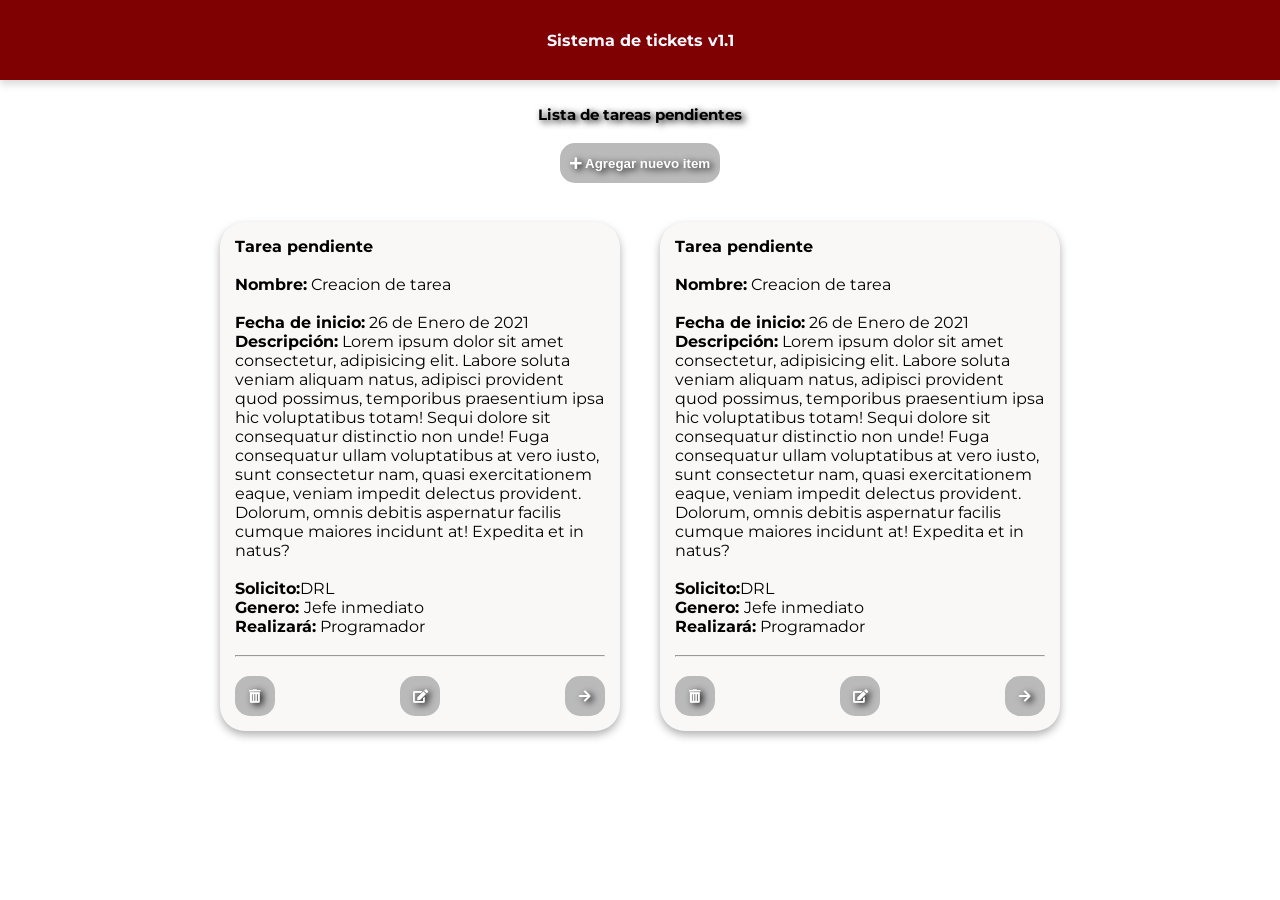
<file: index.html>
<!DOCTYPE html>
<html lang="en">
<head>
    <meta charset="UTF-8">
    <meta http-equiv="X-UA-Compatible" content="IE=edge">
    <meta name="viewport" content="width=device-width, initial-scale=1.0">
    <title>Lista de tareas</title>
    
    <link rel="stylesheet" href="style.css">
    <link rel="stylesheet" href="https://pro.fontawesome.com/releases/v5.10.0/css/all.css" integrity="sha384-AYmEC3Yw5cVb3ZcuHtOA93w35dYTsvhLPVnYs9eStHfGJvOvKxVfELGroGkvsg+p" crossorigin="anonymous"/>
</head>
<body>

    <header>

        <div class="title">
            <p>Sistema de tickets v1.1</p>
        </div>
    </header>

    <main>
        <br>
        <br>
        <div class="container-main-lista">
            <div class="title-section">
                <h5>Lista de tareas pendientes</h5>
            </div>
            <br>

            <div class="container-main-options">
                <button><i class="fas fa-plus"></i> Agregar nuevo item</button>
            </div>
            <br>

            <div class="container-items">
                <!--Lista de items--->
                <div class="main-lista-item">
                    <div class="item-header">
                        <h4>Tarea pendiente</h4>
                        <br>
                        <p><b>Nombre:</b> Creacion de tarea</p>
                        
                    </div>
                    <div class="item-body">
                        <br>
                        <p><b>Fecha de inicio:</b> 26 de Enero de 2021</p>
                        <p><b>Descripción:</b> Lorem ipsum dolor sit amet consectetur, adipisicing elit. Labore soluta veniam aliquam natus, adipisci provident quod possimus, temporibus praesentium ipsa hic voluptatibus totam! Sequi dolore sit consequatur distinctio non unde!
                        
                        Fuga consequatur ullam voluptatibus at vero iusto, sunt consectetur nam, quasi exercitationem eaque, veniam impedit delectus provident. Dolorum, omnis debitis aspernatur facilis cumque maiores incidunt at! Expedita et in natus?</p>
                        <br>
                        <p><b>Solicito:</b>DRL</p>
                        <p><b>Genero: </b> Jefe inmediato</p>
                        <p><b>Realizará:</b> Programador</p>
                        
                    </div>
                    <br>
                    <hr>
                    <br>
                    <div class="items-actions-container">
                        <div class="item-actions">
                            <div class="item-borrar">
    
                                <button class="item-btn-eliminar"><i class="fas fa-trash-alt"></i></button>
                            </div>
    
                            <div class="item-editar">
                                <button class="item-btn-editar"><i class="fas fa-edit"></i></button>
                            </div>
    
                            <div class="item-check">
                                <button class="item-btn-check"><i class="fas fa-arrow-right"></i></button>
                            </div>
                        </div>
                    </div>
                </div>

                <div class="main-lista-item">
                    <div class="item-header">
                        <h4>Tarea pendiente</h4>
                        <br>
                        <p><b>Nombre:</b> Creacion de tarea</p>
                        
                    </div>
                    <div class="item-body">
                        <br>
                        <p><b>Fecha de inicio:</b> 26 de Enero de 2021</p>
                        <p><b>Descripción:</b> Lorem ipsum dolor sit amet consectetur, adipisicing elit. Labore soluta veniam aliquam natus, adipisci provident quod possimus, temporibus praesentium ipsa hic voluptatibus totam! Sequi dolore sit consequatur distinctio non unde!
                        
                        Fuga consequatur ullam voluptatibus at vero iusto, sunt consectetur nam, quasi exercitationem eaque, veniam impedit delectus provident. Dolorum, omnis debitis aspernatur facilis cumque maiores incidunt at! Expedita et in natus?</p>
                        <br>
                        <p><b>Solicito:</b>DRL</p>
                        <p><b>Genero: </b> Jefe inmediato</p>
                        <p><b>Realizará:</b> Programador</p>
                        
                    </div>
                    <br>
                    <hr>
                    <br>
                    <div class="items-actions-container">
                        <div class="item-actions">
                            <div class="item-borrar">
    
                                <button class="item-btn-eliminar"><i class="fas fa-trash-alt"></i></button>
                            </div>
    
                            <div class="item-editar">
                                <button class="item-btn-editar"><i class="fas fa-edit"></i></button>
                            </div>
    
                            <div class="item-check">
                                <button class="item-btn-check"><i class="fas fa-arrow-right"></i></button>
                            </div>
                        </div>
                    </div>
                </div>

            </div>
            
        </div>
        
        
    </main>

   
    

</body>
</html>
</file>
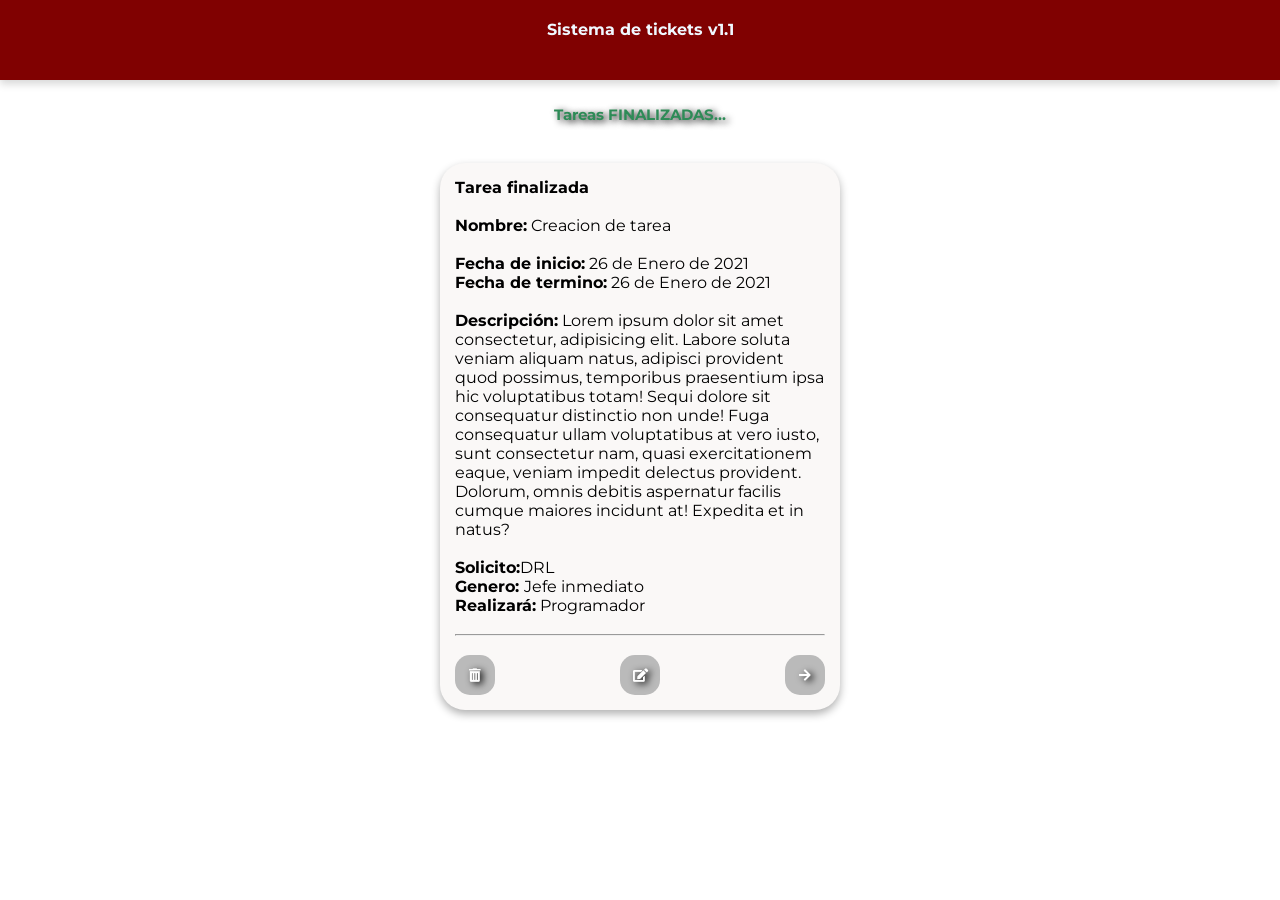
<file: finished.html>
<!DOCTYPE html>
<html lang="en">
<head>
    <meta charset="UTF-8">
    <meta http-equiv="X-UA-Compatible" content="IE=edge">
    <meta name="viewport" content="width=device-width, initial-scale=1.0">
    <title>Lista de tareas</title>
    
    <link rel="stylesheet" href="style4.css">
    <link rel="stylesheet" href="https://pro.fontawesome.com/releases/v5.10.0/css/all.css" integrity="sha384-AYmEC3Yw5cVb3ZcuHtOA93w35dYTsvhLPVnYs9eStHfGJvOvKxVfELGroGkvsg+p" crossorigin="anonymous"/>
</head>
<body>

    <header>

        <div class="title">

            <p>Sistema de tickets v1.1</p>
        </div>
    </header>

    <main>
        <br>
        <br>
        <div class="container-main-lista">
            <div class="title-section">
                <h5 class="title-section-finished">Tareas FINALIZADAS...</h5>
            </div>
            <br>
            <div class="container-items">
                <!--Lista de items--->
                

                <div class="main-lista-item">
                    <div class="item-header">
                        <h4>Tarea finalizada</h4>
                        <br>
                        <p><b>Nombre:</b> Creacion de tarea</p>
                        
                    </div>
                    <div class="item-body">
                        <br>
                        <p><b>Fecha de inicio:</b> 26 de Enero de 2021</p>
                        <p><b>Fecha de termino:</b> 26 de Enero de 2021</p>
                        <br>
                        <p><b>Descripción:</b> Lorem ipsum dolor sit amet consectetur, adipisicing elit. Labore soluta veniam aliquam natus, adipisci provident quod possimus, temporibus praesentium ipsa hic voluptatibus totam! Sequi dolore sit consequatur distinctio non unde!
                        
                        Fuga consequatur ullam voluptatibus at vero iusto, sunt consectetur nam, quasi exercitationem eaque, veniam impedit delectus provident. Dolorum, omnis debitis aspernatur facilis cumque maiores incidunt at! Expedita et in natus?</p>
                        <br>
                        <p><b>Solicito:</b>DRL</p>
                        <p><b>Genero: </b> Jefe inmediato</p>
                        <p><b>Realizará:</b> Programador</p>
                        
                    </div>
                    <br>
                    <hr>
                    <br>
                    <div class="items-actions-container">
                        <div class="item-actions">
                            <div class="item-borrar">
    
                                <button class="item-btn-eliminar"><i class="fas fa-trash-alt"></i></button>
                            </div>
    
                            <div class="item-editar">
                                <button class="item-btn-editar"><i class="fas fa-edit"></i></button>
                            </div>
    
                            <div class="item-check">
                                <button class="item-btn-check"><i class="fas fa-arrow-right"></i></button>
                            </div>
                        </div>
                    </div>
                </div>

            </div>
            
        </div>
        
    </main>

   
    

</body>
</html>
</file>
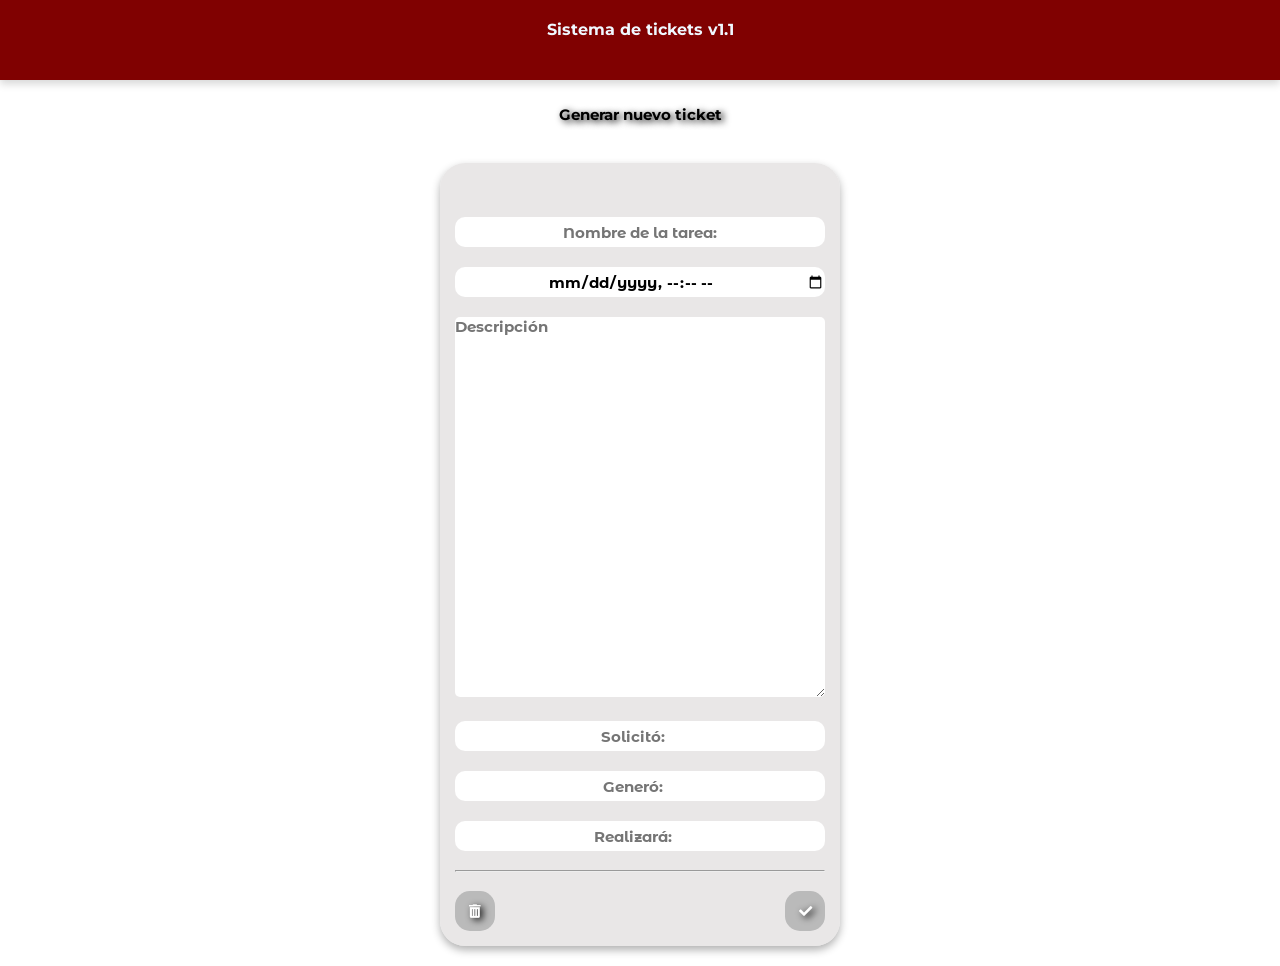
<file: form.html>
<!DOCTYPE html>
<html lang="en">
<head>
    <meta charset="UTF-8">
    <meta http-equiv="X-UA-Compatible" content="IE=edge">
    <meta name="viewport" content="width=device-width, initial-scale=1.0">
    <title>Lista de tareas</title>
    
    <link rel="stylesheet" href="style2.css">
    <link rel="stylesheet" href="https://pro.fontawesome.com/releases/v5.10.0/css/all.css" integrity="sha384-AYmEC3Yw5cVb3ZcuHtOA93w35dYTsvhLPVnYs9eStHfGJvOvKxVfELGroGkvsg+p" crossorigin="anonymous"/>
</head>
<body>

    <header>

        <div class="title">

            <p>Sistema de tickets v1.1</p>
        </div>
    </header>

    <main>
        <br>
        <br>
        <div class="container-main-lista">
            <div class="title-section">
                <h5>Generar nuevo ticket</h5>
            </div>
            <br>

            

            <div class="container-items">
                <!--Lista de items--->
                <div class="main-lista-item">
                    <div class="item-header">
                        <h4></h4>
                        <br>
                        <input type="text" placeholder="Nombre de la tarea:" class="item-header-nombre">
                        
                    </div>
                    <div class="item-body">
                        
                        <div>
                            <input type="datetime-local" placeholder="Fecha de inicio" class="item-body-fechaInicio">
                            
                            <div>
                                <textarea name="" id="" cols="30" rows="20" placeholder="Descripción" class="item-body-descripcion"></textarea>
                            </div>
                            <input type="search" placeholder="Solicitó:" class="item-body-solicito">
                            <input type="search" placeholder="Generó:" class="item-body-solicito">
                            <input type="search" placeholder="Realizará:" class="item-body-solicito">
                        </div>
                    </div>
                    <br>
                    <hr>
                    <br>
                    <div class="items-actions-container">
                        <div class="item-actions">
                            <div class="item-borrar">
    
                                <button class="item-btn-eliminar"><i class="fas fa-trash-alt"></i></button>
                            </div>
    
                            <div class="item-editar">
                                <button class="item-btn-editar"><i class="fas fa-check"></i></button>
                            </div>
    
                            
                        </div>
                    </div>
                </div>

            </div>
            
        </div>
        
        
    </main>

   
    

</body>
</html>
</file>
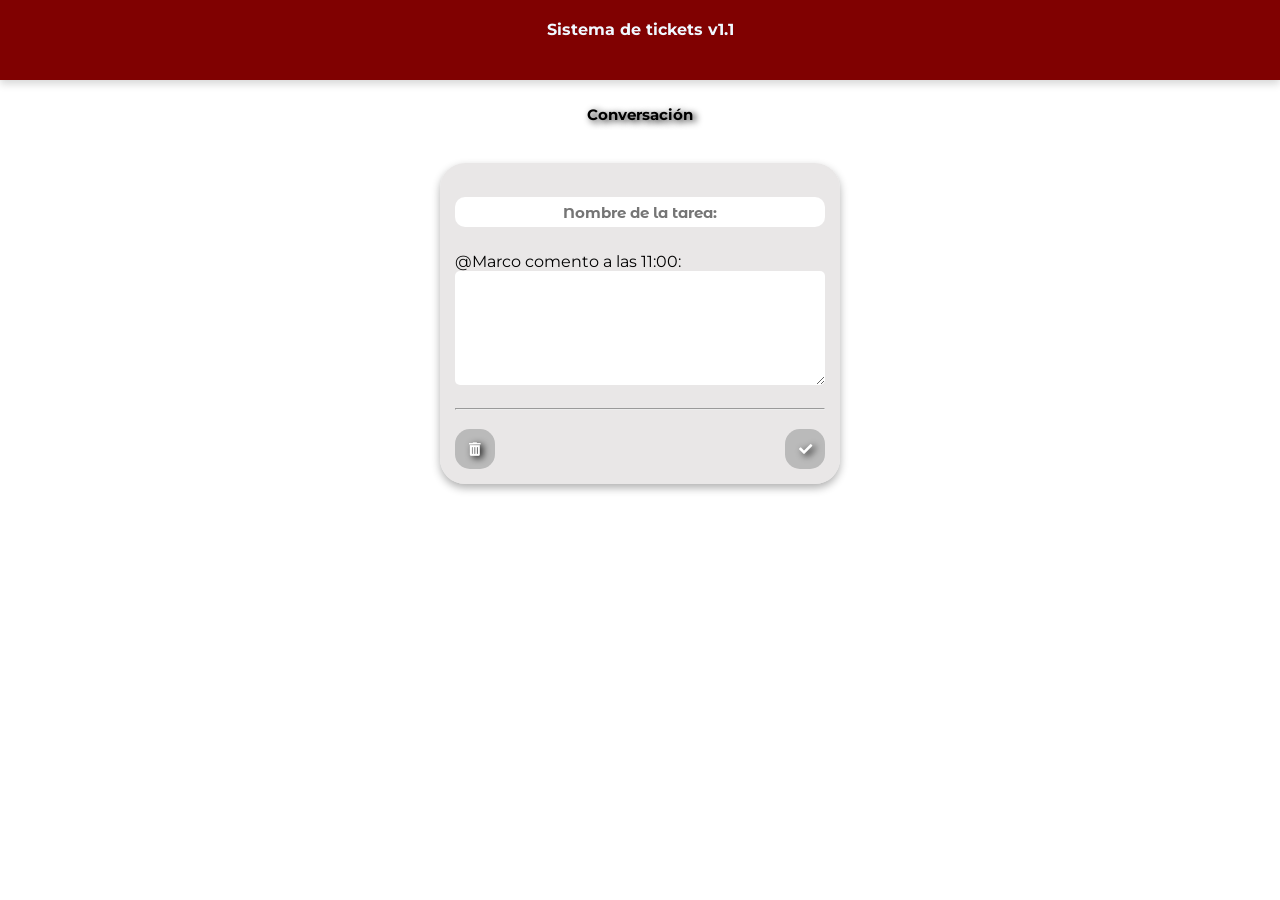
<file: formComent.html>
<!DOCTYPE html>
<html lang="en">
<head>
    <meta charset="UTF-8">
    <meta http-equiv="X-UA-Compatible" content="IE=edge">
    <meta name="viewport" content="width=device-width, initial-scale=1.0">
    <title>Lista de tareas</title>
    
    <link rel="stylesheet" href="style7.css">
    <link rel="stylesheet" href="https://pro.fontawesome.com/releases/v5.10.0/css/all.css" integrity="sha384-AYmEC3Yw5cVb3ZcuHtOA93w35dYTsvhLPVnYs9eStHfGJvOvKxVfELGroGkvsg+p" crossorigin="anonymous"/>
</head>
<body>

    <header>

        <div class="title">

            <p>Sistema de tickets v1.1</p>
        </div>
    </header>

    <main>
        <br>
        <br>
        <div class="container-main-lista">
            <div class="title-section">
                <h5>Conversación</h5>
            </div>
            <br>

            

            <div class="container-items">
                <!--Lista de items--->
                <div class="main-lista-item">
                    <div class="item-header">
                        <h4></h4>
                        <br>
                        <input type="text" placeholder="Nombre de la tarea:" class="item-header-nombre">
                        
                    </div>
                    <div class="item-body">
                        
                        <div>

                            <div>
                                <label for="Comentario">@Marco comento a las 11:00:</label>
                                <textarea name="" id="" cols="30" rows="6" placeholder="" class="item-body-descripcion"></textarea>
                            </div>
                            
                            
                        </div>

                        
                    </div>
                    <br>
                    <hr>
                    <br>
                    <div class="items-actions-container">
                        <div class="item-actions">
                            <div class="item-borrar">
    
                                <button class="item-btn-eliminar"><i class="fas fa-trash-alt"></i></button>
                            </div>
    
                            <div class="item-editar">
                                <button class="item-btn-editar"><i class="fas fa-check"></i></button>
                            </div>
    
                            
                        </div>
                    </div>
                </div>

            </div>
            
        </div>
        
        
    </main>

   
    

</body>
</html>
</file>
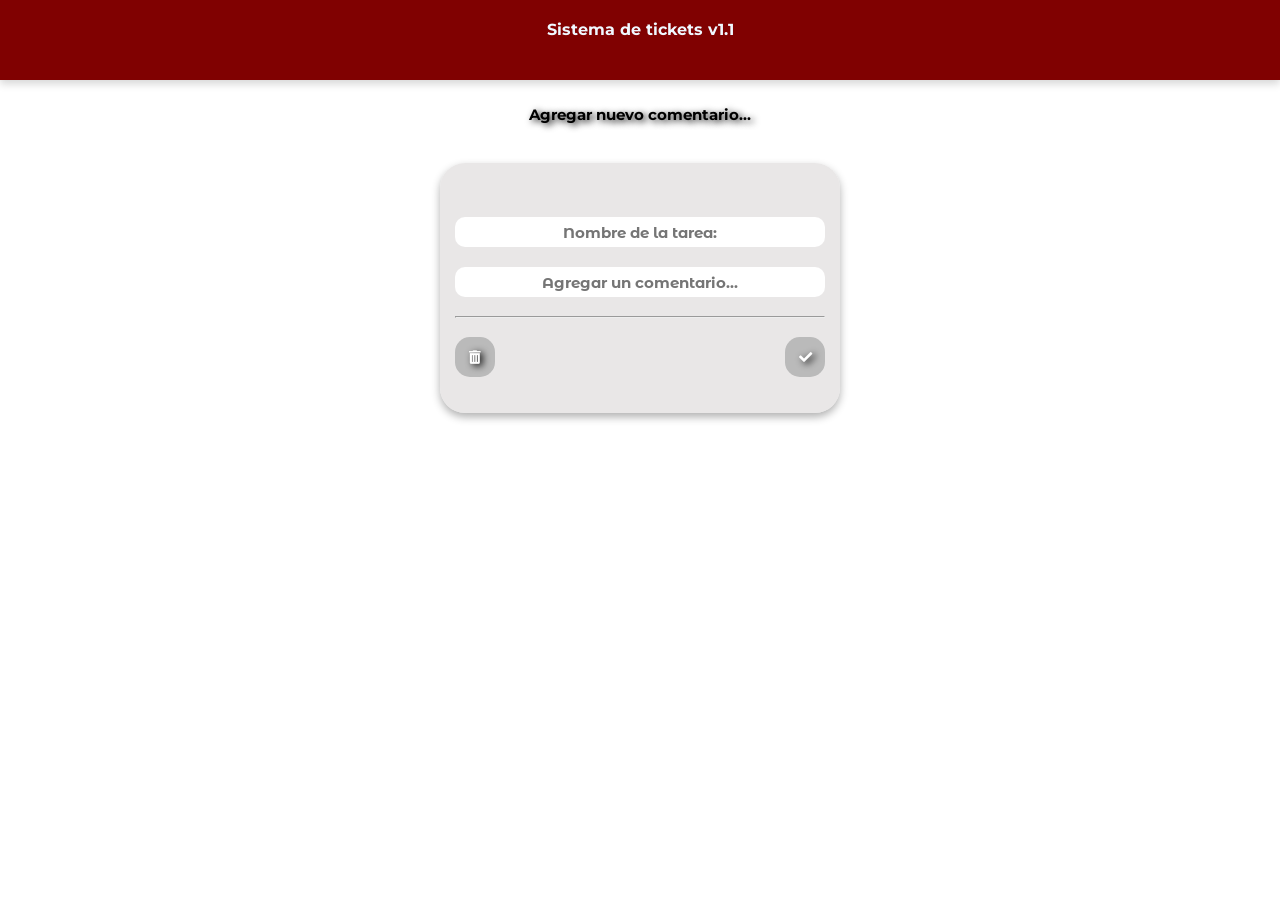
<file: formEdit.html>
<!DOCTYPE html>
<html lang="en">
<head>
    <meta charset="UTF-8">
    <meta http-equiv="X-UA-Compatible" content="IE=edge">
    <meta name="viewport" content="width=device-width, initial-scale=1.0">
    <title>Lista de tareas</title>
    
    <link rel="stylesheet" href="style6.css">
    <link rel="stylesheet" href="https://pro.fontawesome.com/releases/v5.10.0/css/all.css" integrity="sha384-AYmEC3Yw5cVb3ZcuHtOA93w35dYTsvhLPVnYs9eStHfGJvOvKxVfELGroGkvsg+p" crossorigin="anonymous"/>
</head>
<body>

    <header>

        <div class="title">

            <p>Sistema de tickets v1.1</p>
        </div>
    </header>

    <main>
        <br>
        <br>
        <div class="container-main-lista">
            <div class="title-section">
                <h5>Agregar nuevo comentario...</h5>
            </div>
            <br>

            

            <div class="container-items">
                <!--Lista de items--->
                <div class="main-lista-item">
                    <div class="item-header">
                        <h4></h4>
                        <br>
                        <input type="text" placeholder="Nombre de la tarea:" class="item-header-nombre">
                        
                    </div>
                    <div class="item-body">
                        
                        <div>
                            <input type="text" name="Comentario" id="" placeholder="Agregar un comentario...">
                        </div>
                    </div>
                    <br>
                    <hr>
                    <br>
                    <div class="items-actions-container">
                        <div class="item-actions">
                            <div class="item-borrar">
    
                                <button class="item-btn-eliminar"><i class="fas fa-trash-alt"></i></button>
                            </div>
    
                            <div class="item-editar">
                                <button class="item-btn-editar"><i class="fas fa-check"></i></button>
                            </div>
    
                            
                        </div>
                    </div>
                </div>

            </div>
            
        </div>
        
        
    </main>

   
    

</body>
</html>
</file>
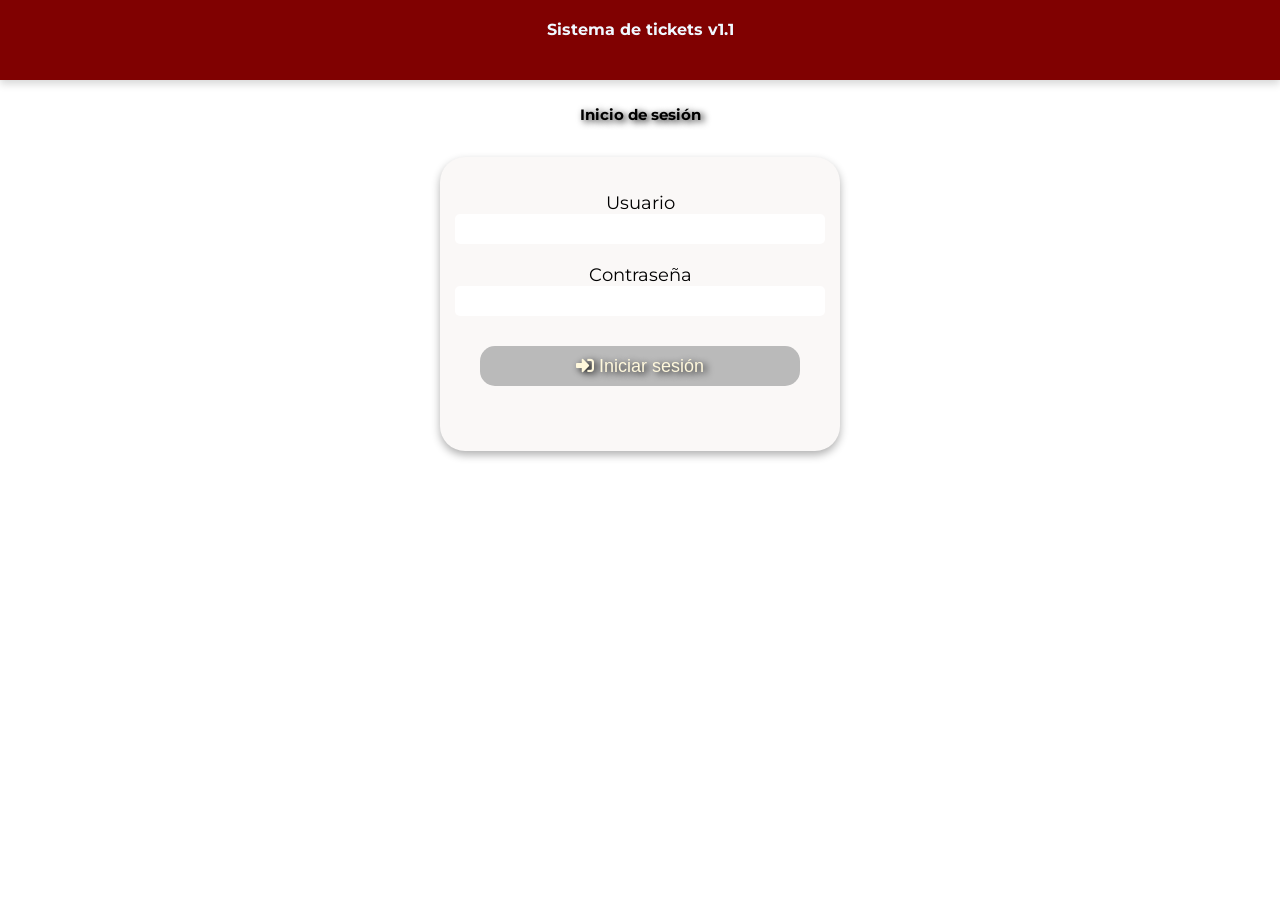
<file: login.html>
<!DOCTYPE html>
<html lang="en">
<head>
    <meta charset="UTF-8">
    <meta http-equiv="X-UA-Compatible" content="IE=edge">
    <meta name="viewport" content="width=device-width, initial-scale=1.0">
    <title>Lista de tareas</title>
    
    <link rel="stylesheet" href="style5.css">
    <link rel="stylesheet" href="https://pro.fontawesome.com/releases/v5.10.0/css/all.css" integrity="sha384-AYmEC3Yw5cVb3ZcuHtOA93w35dYTsvhLPVnYs9eStHfGJvOvKxVfELGroGkvsg+p" crossorigin="anonymous"/>
</head>
<body>

    <header>

        <div class="title">
            <p>Sistema de tickets v1.1</p>
        </div>
    </header>

    <main>
        <br>
        <br>
        <div class="container-main-form">
            <div class="title-section">
                <h5>Inicio de sesión</h5>
            </div>
            <br>


            <div class="container-form-login-mainly">
                <div class="container-form-login">
                    <form action="" method="post">
                        <div class="container-form-user">
                            <label for="name">Usuario</label><br>
                            <input type="text" name="user">
                        </div>
    
                        <div class="container-form-pass">
                            <label for="password">Contraseña</label><br>
                            <input type="password" name="password">
                        </div>
    
                        <div class="container-form-submit">

                            <button class="container-submit-button"><i class="fas fa-sign-in-alt"></i> Iniciar sesión</button>
                        </div>
                        
                    </form>
                </div>
            </div>            
        </div>
        
        
    </main>

   
    

</body>
</html>
</file>
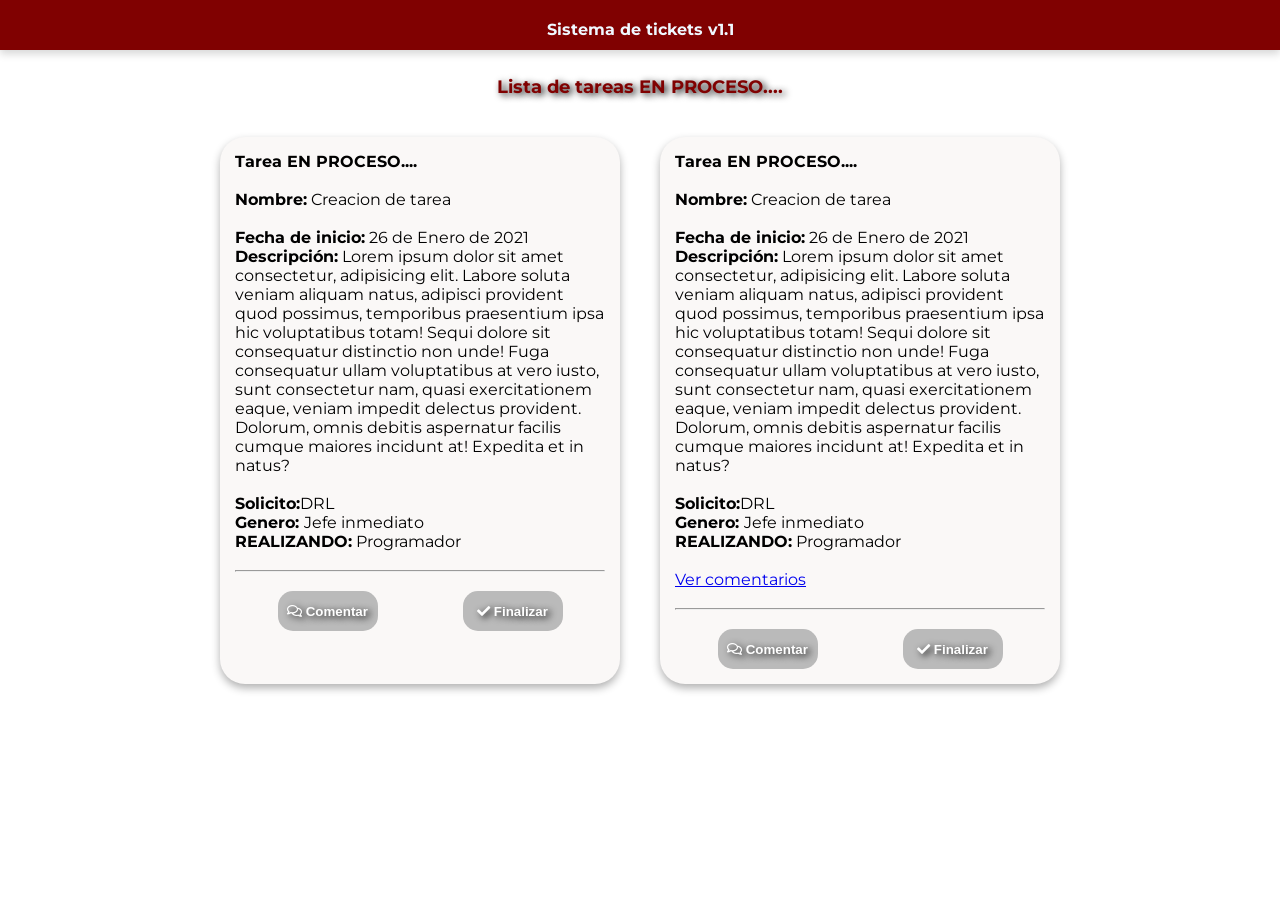
<file: process.html>
<!DOCTYPE html>
<html lang="en">
<head>
    <meta charset="UTF-8">
    <meta http-equiv="X-UA-Compatible" content="IE=edge">
    <meta name="viewport" content="width=device-width, initial-scale=1.0">
    <title>Lista de tareas</title>
    
    <link rel="stylesheet" href="style3.css">
    <link rel="stylesheet" href="https://pro.fontawesome.com/releases/v5.10.0/css/all.css" integrity="sha384-AYmEC3Yw5cVb3ZcuHtOA93w35dYTsvhLPVnYs9eStHfGJvOvKxVfELGroGkvsg+p" crossorigin="anonymous"/>
</head>
<body>

    <header>

        <div class="title">

            <p>Sistema de tickets v1.1</p>
        </div>
    </header>

    <main>
        <br>
        <br>
        <div class="container-main-lista">
            <div class="title-section">
                <h5 class="title-section-process">Lista de tareas EN PROCESO....</h5>
            </div>
            <br>

            

            <div class="container-items">
                <!--Lista de items--->
                <div class="main-lista-item">
                    <div class="item-header">
                        <h4>Tarea EN PROCESO.... </h4>
                        <br>
                        <p><b>Nombre:</b> Creacion de tarea</p>
                        
                    </div>
                    <div class="item-body">
                        <br>
                        <p><b>Fecha de inicio:</b> 26 de Enero de 2021</p>
                        <p><b>Descripción:</b> Lorem ipsum dolor sit amet consectetur, adipisicing elit. Labore soluta veniam aliquam natus, adipisci provident quod possimus, temporibus praesentium ipsa hic voluptatibus totam! Sequi dolore sit consequatur distinctio non unde!
                        
                        Fuga consequatur ullam voluptatibus at vero iusto, sunt consectetur nam, quasi exercitationem eaque, veniam impedit delectus provident. Dolorum, omnis debitis aspernatur facilis cumque maiores incidunt at! Expedita et in natus?</p>
                        <br>
                        <p><b>Solicito:</b>DRL</p>
                        <p><b>Genero: </b> Jefe inmediato</p>
                        <p><b>REALIZANDO:</b> Programador</p>
                        
                    </div>
                    <br>
                    <hr>
                    <br>
                    <div class="items-actions-container">
                        <div class="item-actions">
                            
    
                            <div class="item-comment">
                                <button class="item-btn-comment"><i class="far fa-comments"></i> Comentar</button>
                            </div>

                            <div class="item-finished">
                                <button class="item-btn-finished"><i class="fas fa-check"></i> Finalizar</button>
                            </div>
    
                        </div>
                    </div>
                </div>


                <div class="main-lista-item">
                    <div class="item-header">
                        <h4>Tarea EN PROCESO.... </h4>
                        <br>
                        <p><b>Nombre:</b> Creacion de tarea</p>
                        
                    </div>
                    <div class="item-body">
                        <br>
                        <p><b>Fecha de inicio:</b> 26 de Enero de 2021</p>
                        <p><b>Descripción:</b> Lorem ipsum dolor sit amet consectetur, adipisicing elit. Labore soluta veniam aliquam natus, adipisci provident quod possimus, temporibus praesentium ipsa hic voluptatibus totam! Sequi dolore sit consequatur distinctio non unde!
                        
                        Fuga consequatur ullam voluptatibus at vero iusto, sunt consectetur nam, quasi exercitationem eaque, veniam impedit delectus provident. Dolorum, omnis debitis aspernatur facilis cumque maiores incidunt at! Expedita et in natus?</p>
                        <br>
                        <p><b>Solicito:</b>DRL</p>
                        <p><b>Genero: </b> Jefe inmediato</p>
                        <p><b>REALIZANDO:</b> Programador</p>
                        <br>
                        <a href="/form.html">Ver comentarios</a>
                        
                    </div>
                    <br>
                    <hr>
                    <br>
                    <div class="items-actions-container">
                        <div class="item-actions">
                            
    
                            <div class="item-comment">
                                <button class="item-btn-comment"><i class="far fa-comments"></i> Comentar</button>
                            </div>

                            <div class="item-finished">
                                <button class="item-btn-finished"><i class="fas fa-check"></i> Finalizar</button>
                            </div>
    
                        </div>
                    </div>
                </div>

                

            </div>
            
        </div>
        
        
    </main>

   
    

</body>
</html>
</file>
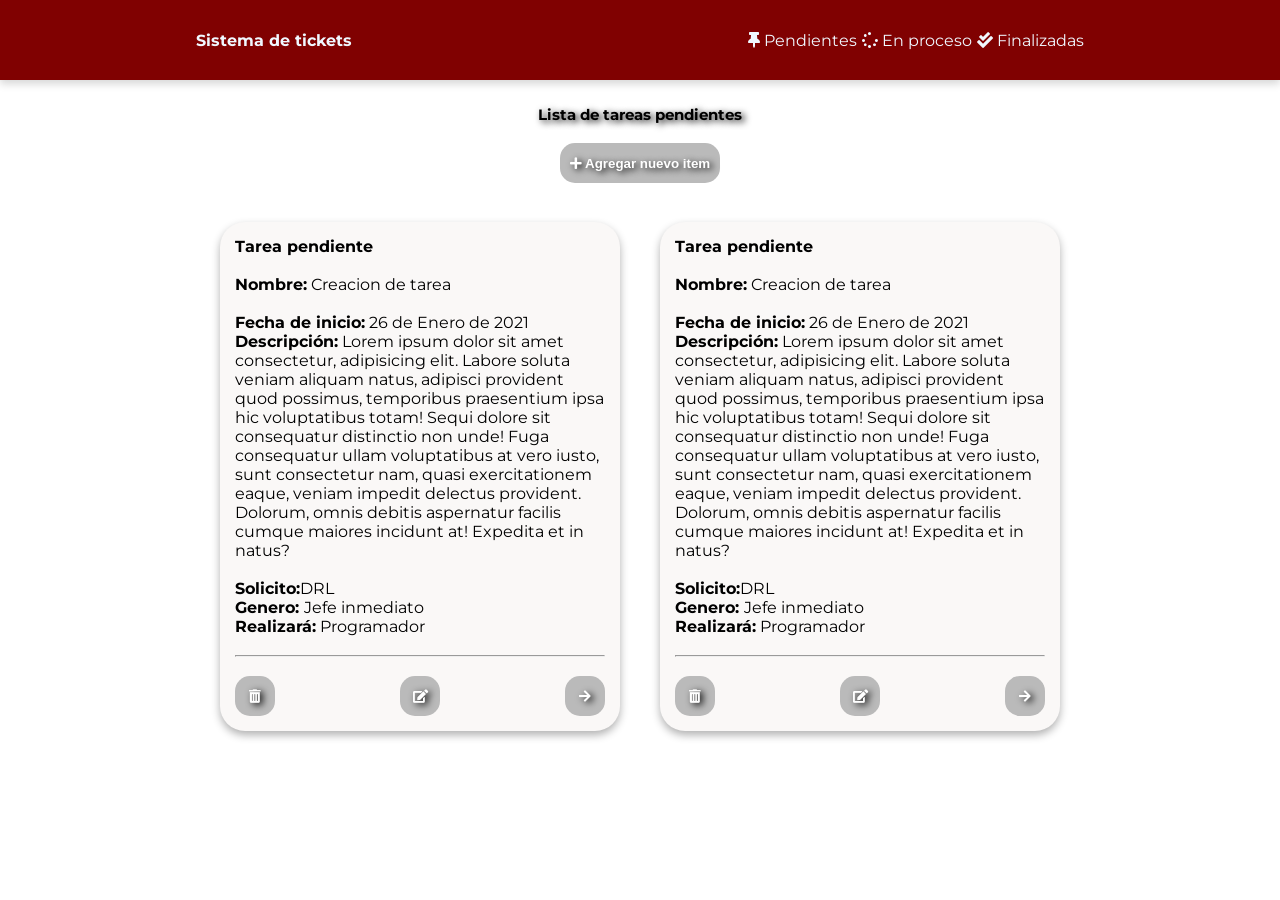
<file: standby.html>
<!DOCTYPE html>
<html lang="en">
<head>
    <meta charset="UTF-8">
    <meta http-equiv="X-UA-Compatible" content="IE=edge">
    <meta name="viewport" content="width=device-width, initial-scale=1.0">
    <title>Lista de tareas</title>
    
    <link rel="stylesheet" href="style.css">
    <link rel="stylesheet" href="https://pro.fontawesome.com/releases/v5.10.0/css/all.css" integrity="sha384-AYmEC3Yw5cVb3ZcuHtOA93w35dYTsvhLPVnYs9eStHfGJvOvKxVfELGroGkvsg+p" crossorigin="anonymous"/>
</head>
<body>

    <header>
        <div class="title">
            <p>Sistema de tickets</p>
        </div>
        <div class="sections-options">   
            <ul class="container-list-items">
                <li class="list-item"><i class="fas fa-thumbtack"></i> Pendientes</li>
                <li class="list-item"><i class="fas fa-spinner"></i> En proceso</li>
                <li class="list-item"><i class="fas fa-check-double"></i> Finalizadas</li>
            </ul>
        </div>
    </header>

    <main>
        <br>
        <br>
        <div class="container-main-lista">
            <div class="title-section">
                <h5>Lista de tareas pendientes</h5>
            </div>
            <br>

            <div class="container-main-options">
                <button><i class="fas fa-plus"></i> Agregar nuevo item</button>
            </div>
            <br>

            <div class="container-items">
                <!--Lista de items--->
                <div class="main-lista-item">
                    <div class="item-header">
                        <h4>Tarea pendiente</h4>
                        <br>
                        <p><b>Nombre:</b> Creacion de tarea</p>
                        
                    </div>
                    <div class="item-body">
                        <br>
                        <p><b>Fecha de inicio:</b> 26 de Enero de 2021</p>
                        <p><b>Descripción:</b> Lorem ipsum dolor sit amet consectetur, adipisicing elit. Labore soluta veniam aliquam natus, adipisci provident quod possimus, temporibus praesentium ipsa hic voluptatibus totam! Sequi dolore sit consequatur distinctio non unde!
                        
                        Fuga consequatur ullam voluptatibus at vero iusto, sunt consectetur nam, quasi exercitationem eaque, veniam impedit delectus provident. Dolorum, omnis debitis aspernatur facilis cumque maiores incidunt at! Expedita et in natus?</p>
                        <br>
                        <p><b>Solicito:</b>DRL</p>
                        <p><b>Genero: </b> Jefe inmediato</p>
                        <p><b>Realizará:</b> Programador</p>
                        
                    </div>
                    <br>
                    <hr>
                    <br>
                    <div class="items-actions-container">
                        <div class="item-actions">
                            <div class="item-borrar">
    
                                <button class="item-btn-eliminar"><i class="fas fa-trash-alt"></i></button>
                            </div>
    
                            <div class="item-editar">
                                <button class="item-btn-editar"><i class="fas fa-edit"></i></button>
                            </div>
    
                            <div class="item-check">
                                <button class="item-btn-check"><i class="fas fa-arrow-right"></i></button>
                            </div>
                        </div>
                    </div>
                </div>

                <div class="main-lista-item">
                    <div class="item-header">
                        <h4>Tarea pendiente</h4>
                        <br>
                        <p><b>Nombre:</b> Creacion de tarea</p>
                        
                    </div>
                    <div class="item-body">
                        <br>
                        <p><b>Fecha de inicio:</b> 26 de Enero de 2021</p>
                        <p><b>Descripción:</b> Lorem ipsum dolor sit amet consectetur, adipisicing elit. Labore soluta veniam aliquam natus, adipisci provident quod possimus, temporibus praesentium ipsa hic voluptatibus totam! Sequi dolore sit consequatur distinctio non unde!
                        
                        Fuga consequatur ullam voluptatibus at vero iusto, sunt consectetur nam, quasi exercitationem eaque, veniam impedit delectus provident. Dolorum, omnis debitis aspernatur facilis cumque maiores incidunt at! Expedita et in natus?</p>
                        <br>
                        <p><b>Solicito:</b>DRL</p>
                        <p><b>Genero: </b> Jefe inmediato</p>
                        <p><b>Realizará:</b> Programador</p>
                        
                    </div>
                    <br>
                    <hr>
                    <br>
                    <div class="items-actions-container">
                        <div class="item-actions">
                            <div class="item-borrar">
    
                                <button class="item-btn-eliminar"><i class="fas fa-trash-alt"></i></button>
                            </div>
    
                            <div class="item-editar">
                                <button class="item-btn-editar"><i class="fas fa-edit"></i></button>
                            </div>
    
                            <div class="item-check">
                                <button class="item-btn-check"><i class="fas fa-arrow-right"></i></button>
                            </div>
                        </div>
                    </div>
                </div>

            </div>
            
        </div>
        
        
    </main>

   
    

</body>
</html>
</file>
<file: style.css>
@import url('https://fonts.googleapis.com/css2?family=Montserrat:wght@300&display=swap');

:root{
    --bitcoin-orange: #f7931a;
    --soft-orange: #ffe9d5;
    --secondary-blue: #1a9af7;
    --soft-blue: #e7f5ff;
    --warm-black: #282623;
    --black: #201e1c;
    --grey: #bababa;
    --off-white: #faf8f7;
    --just-white: #fff;
}

*{
    box-sizing: border-box;
    margin: 0;
    padding: 0;
}


html{
    font-size: 62.5%;
    font-family: 'Montserrat', sans-serif;
    scroll-behavior: smooth;
}

header{

    position: relative;
    width: 100%;
    min-width: 320px;
    height: 80px;
    display: flex;
    justify-content: center;
    background: #800101;
    font-size: 1.6rem;
    color: aliceblue;
    box-shadow: 0 4px 8px rgba(0, 0, 0, 0.16);
    
    
}

.title{
    
}

.title p{
    font-weight: bold;
}

.title-section{
    display: flex;
    justify-content: center;
    font-size: 1.8rem;
    text-shadow: 3px 2px 7px black;
    
}

header{
    display: flex;
    justify-content: space-around;
    align-items: center;
}

.section-options {
    display: flex;
    justify-content: center;

}

.list-item{
    list-style-type: none;
}


.container-list-items{
    display: flex;
    justify-content: center;
    flex-wrap: wrap;
    
}

.container-list-items li{
    padding-left: 5px;
}



.container-main-options{
    display: flex;
    justify-content: center;
    
}
.container-main-options button{
    
    background: var(--grey);
    text-shadow: 3px 2px 7px black;
    width: 160px;
    height: 40px;
    border: 3px solid transparent;
    border-radius: 15px;
    font-weight: bold;
    color: white;
    transition: transform .2s

}

.container-main-options button:hover{
    background: #47cf73;
    cursor: pointer;
    box-shadow: 0 4px 8px rgba(0, 0, 0, 0.16);
    transform: scale(1.2);
}

.main-lista-item{
    width: 90%;
    min-width: 248px;
    max-width: 400px;
    min-height: 250px;
    padding: 15px ;
    margin: 20px;
    border-radius: 25px;
    box-shadow: 0 4px 8px rgb(0 0 0 / 31%);
    background-color: var(--off-white);
}

.container-main-lista{

    font-size: 1.6rem;
    
    
}

.item-actions{
    display: flex;
    justify-content: space-between;
 
}



.item-actions button{

    width: 40px;
    height: 40px;
    border: 3px solid transparent;
    border-radius: 15px;
    font-weight: bold;
    color: white;

}



.item-btn-eliminar{
    background: var(--grey);
    text-shadow: 3px 2px 7px black;
    transition: transform .2s
    
}

.item-borrar button:hover{

    background: #d42a2aee;
    cursor: pointer;
    box-shadow: 0 4px 8px rgba(0, 0, 0, 0.16);
    transform: scale(1.1);
}

.item-btn-editar{
    background: var(--grey);
    text-shadow: 3px 2px 7px black;
    transition: transform .2s
}

.item-editar button:hover{

    background: #2894ece3;
    cursor: pointer;
    box-shadow: 0 4px 8px rgba(0, 0, 0, 0.16);
    transform: scale(1.1);
}

.item-btn-check{
    background: var(--grey);
    text-shadow: 3px 2px 7px black;
    transition: transform .2s
}


.item-check button:hover{

    background: #40cf40a8;
    cursor: pointer;
    box-shadow: 0 4px 8px rgba(0, 0, 0, 0.16);
    transform: scale(1.1);
}


.container-items{
    display: flex;
    justify-content: center;
    flex-wrap: wrap;
}
</file>
<file: style4.css>
@import url('https://fonts.googleapis.com/css2?family=Montserrat:wght@300&display=swap');

:root{
    --bitcoin-orange: #f7931a;
    --soft-orange: #ffe9d5;
    --secondary-blue: #1a9af7;
    --soft-blue: #e7f5ff;
    --warm-black: #282623;
    --black: #201e1c;
    --grey: #bababa;
    --off-white: #faf8f7;
    --just-white: #fff;
}

*{
    box-sizing: border-box;
    margin: 0;
    padding: 0;
}


html{
    font-size: 62.5%;
    font-family: 'Montserrat', sans-serif;
    scroll-behavior: smooth;
}

header{

    position: relative;
    width: 100%;
    min-width: 320px;
    height: 80px;
    display: flex;
    justify-content: center;
    background: #800101;
    font-size: 1.6rem;
    color: aliceblue;
    box-shadow: 0 4px 8px rgba(0, 0, 0, 0.16);
    
    
}

.title{
    margin-top: 20px;
}

.title p{
    font-weight: bold;
}

.title-section{
    display: flex;
    justify-content: center;
    font-size: 1.8rem;
    text-shadow: 3px 2px 7px black;
}

.title-section-finished{
    color: seagreen;
}

.main-lista-item{
    width: 90%;
    min-width: 248px;
    max-width: 400px;
    min-height: 250px;
    padding: 15px ;
    margin: 20px;
    border-radius: 25px;
    box-shadow: 0 4px 8px rgb(0 0 0 / 31%);
    background-color: var(--off-white);
}

.container-main-lista{

    font-size: 1.6rem;
    
    
}

.item-actions{
    display: flex;
    justify-content: space-between;
 
}



.item-actions button{

    width: 40px;
    height: 40px;
    border: 3px solid transparent;
    border-radius: 15px;
    font-weight: bold;
    color: white;

}



.item-btn-eliminar{
    background: var(--grey);
    text-shadow: 3px 2px 7px black;
    transition: transform .2s
    
}

.item-borrar button:hover{

    background: #d42a2aee;
    cursor: pointer;
    box-shadow: 0 4px 8px rgba(0, 0, 0, 0.16);
    transform: scale(1.1);
}

.item-btn-editar{
    background: var(--grey);
    text-shadow: 3px 2px 7px black;
    transition: transform .2s
}

.item-editar button:hover{

    background: #2894ece3;
    cursor: pointer;
    box-shadow: 0 4px 8px rgba(0, 0, 0, 0.16);
    transform: scale(1.1);
}

.item-btn-check{
    background: var(--grey);
    text-shadow: 3px 2px 7px black;
    transition: transform .2s
}


.item-check button:hover{

    background: #40cf40a8;
    cursor: pointer;
    box-shadow: 0 4px 8px rgba(0, 0, 0, 0.16);
    transform: scale(1.1);
}


.container-items{
    display: flex;
    justify-content: center;
    flex-wrap: wrap;
}
</file>
<file: style2.css>
@import url('https://fonts.googleapis.com/css2?family=Montserrat:wght@300&display=swap');
@import url('https://fonts.googleapis.com/css2?family=Montserrat+Alternates:ital,wght@0,100;1,400&display=swap');
:root{
    --bitcoin-orange: #f7931a;
    --soft-orange: #ffe9d5;
    --secondary-blue: #1a9af7;
    --soft-blue: #e7f5ff;
    --warm-black: #282623;
    --black: #201e1c;
    --grey: #bababa;
    --off-white: #faf8f7;
    --just-white: #fff;
}

*{
    box-sizing: border-box;
    margin: 0;
    padding: 0;
}


html{
    font-size: 62.5%;
    font-family: 'Montserrat', sans-serif;
    scroll-behavior: smooth;
}

header{
    position: relative;
    width: 100%;
    min-width: 320px;
    height: 80px;
    display: flex;
    justify-content: center;
    background: #800101;
    font-size: 1.6rem;
    color: aliceblue;
    box-shadow: 0 4px 8px rgba(0, 0, 0, 0.16);
}

.title{
    margin-top: 20px;
}

.title p{
    font-weight: bold;
}

.title-section{
    display: flex;
    justify-content: center;
    font-size: 1.8rem;
    text-shadow: 3px 2px 7px black;
}



.main-lista-item{
    width: 90%;
    min-width: 248px;
    max-width: 400px;
    min-height: 250px;
    padding: 15px ;
    margin: 20px;
    border-radius: 25px;
    box-shadow: 0 4px 8px rgb(0 0 0 / 31%);
    background-color: hsla(0, 6%, 87%, 0.692);
}

.container-main-lista{
    font-size: 1.6rem;

}


.container-items input{
    width: 100%;
    height: 30px;
    
    margin-top: 20px;
    font-family: 'Montserrat Alternates', sans-serif;
    color:rgb(0, 0, 0);
    font-size: 1.5rem;
    font-weight:bolder;
    border-style: none;
    border-radius: 10px;
    outline: none;
    text-align: center;
    
}

.container-items input:hover{

    box-shadow: 0px -1px 20px 1px rgb(0 0 0 / 31%);

}



.container-items textarea{
    margin-top: 20px;
    height: 100%;
    width: 100%;
   -webkit-box-sizing: border-box; /* Safari/Chrome, other WebKit */
    -moz-box-sizing: border-box;    /* Firefox, other Gecko */
    box-sizing: border-box;  
    font-family: 'Montserrat Alternates', sans-serif;
    font-size: 1.5rem;
    font-weight:bolder;
    border-style: none;
    border-radius: 5px;
    outline: none;
}

.container-items textarea:hover{
    box-shadow: 0px -1px 20px 1px rgb(0 0 0 / 31%);

}

.item-actions{
    display: flex;
    justify-content: space-between;
}



.item-actions button{

    width: 40px;
    height: 40px;
    border: 3px solid transparent;
    border-radius: 15px;
    font-weight: bold;
    color: white;
}

.item-btn-eliminar{
    background: var(--grey);
    text-shadow: 3px 2px 7px black;
    transition: transform .2s;
    
}

.item-borrar button:hover{

    background: #d42a2aee;
    cursor: pointer;
    box-shadow: 0 4px 8px rgba(0, 0, 0, 0.16);
    transform: scale(1.1);
}

.item-btn-editar{
    background: var(--grey);
    text-shadow: 3px 2px 7px black;
    transition: transform .2s;
}

.item-editar button:hover{

    background: #2894ece3;
    cursor: pointer;
    box-shadow: 0 4px 8px rgba(0, 0, 0, 0.16);
    transform: scale(1.1);
}

.container-items{
    display: flex;
    justify-content: center;
    flex-wrap: wrap;
}
</file>
<file: style7.css>
@import url('https://fonts.googleapis.com/css2?family=Montserrat:wght@300&display=swap');
@import url('https://fonts.googleapis.com/css2?family=Montserrat+Alternates:ital,wght@0,100;1,400&display=swap');
:root{
    --bitcoin-orange: #f7931a;
    --soft-orange: #ffe9d5;
    --secondary-blue: #1a9af7;
    --soft-blue: #e7f5ff;
    --warm-black: #282623;
    --black: #201e1c;
    --grey: #bababa;
    --off-white: #faf8f7;
    --just-white: #fff;
}

*{
    box-sizing: border-box;
    margin: 0;
    padding: 0;
}


html{
    font-size: 62.5%;
    font-family: 'Montserrat', sans-serif;
    scroll-behavior: smooth;
}

header{
    position: relative;
    width: 100%;
    min-width: 320px;
    height: 80px;
    display: flex;
    justify-content: center;
    background: #800101;
    font-size: 1.6rem;
    color: aliceblue;
    box-shadow: 0 4px 8px rgba(0, 0, 0, 0.16);
}

.title{
    margin-top: 20px;
}

.title p{
    font-weight: bold;
}

.title-section{
    display: flex;
    justify-content: center;
    font-size: 1.8rem;
    text-shadow: 3px 2px 7px black;
}



.main-lista-item{
    width: 90%;
    min-width: 248px;
    max-width: 400px;
    min-height: 250px;
    padding: 15px ;
    margin: 20px;
    border-radius: 25px;
    box-shadow: 0 4px 8px rgb(0 0 0 / 31%);
    background-color: hsla(0, 6%, 87%, 0.692);
}

.container-main-lista{
    font-size: 1.6rem;

}


.container-items input{
    width: 100%;
    height: 30px;
    
    
    font-family: 'Montserrat Alternates', sans-serif;
    color:rgb(0, 0, 0);
    font-size: 1.5rem;
    font-weight:bolder;
    border-style: none;
    border-radius: 10px;
    outline: none;
    text-align: center;
    margin-bottom: 25px;
    
}



.container-items input:hover{

    box-shadow: 0px -1px 20px 1px rgb(0 0 0 / 31%);

}


.container-items textarea{
    
    height: 100%;
    width: 100%;
   -webkit-box-sizing: border-box; /* Safari/Chrome, other WebKit */
    -moz-box-sizing: border-box;    /* Firefox, other Gecko */
    box-sizing: border-box;  
    font-family: 'Montserrat Alternates', sans-serif;
    font-size: 1.5rem;
    font-weight:bolder;
    border-style: none;
    border-radius: 5px;
    outline: none;
}

.container-items textarea:hover{
    box-shadow: 0px -1px 20px 1px rgb(0 0 0 / 31%);

}

.container-items textarea:hover{
    box-shadow: 0px -1px 20px 1px rgb(0 0 0 / 31%);

}

.item-actions{
    display: flex;
    justify-content: space-between;
}



.item-actions button{

    width: 40px;
    height: 40px;
    border: 3px solid transparent;
    border-radius: 15px;
    font-weight: bold;
    color: white;
}

.item-btn-eliminar{
    background: var(--grey);
    text-shadow: 3px 2px 7px black;
    transition: transform .2s;
}

.item-borrar button:hover{

    background: #d42a2aee;
    cursor: pointer;
    box-shadow: 0 4px 8px rgba(0, 0, 0, 0.16);
    transform: scale(1.1);
}

.item-btn-editar{
    background: var(--grey);
    text-shadow: 3px 2px 7px black;
    transition: transform .2s;
}

.item-editar button:hover{

    background: #2894ece3;
    cursor: pointer;
    box-shadow: 0 4px 8px rgba(0, 0, 0, 0.16);
    transform: scale(1.1);
}

.container-items{
    display: flex;
    justify-content: center;
    flex-wrap: wrap;
}
</file>
<file: style6.css>
@import url('https://fonts.googleapis.com/css2?family=Montserrat:wght@300&display=swap');
@import url('https://fonts.googleapis.com/css2?family=Montserrat+Alternates:ital,wght@0,100;1,400&display=swap');
:root{
    --bitcoin-orange: #f7931a;
    --soft-orange: #ffe9d5;
    --secondary-blue: #1a9af7;
    --soft-blue: #e7f5ff;
    --warm-black: #282623;
    --black: #201e1c;
    --grey: #bababa;
    --off-white: #faf8f7;
    --just-white: #fff;
}

*{
    box-sizing: border-box;
    margin: 0;
    padding: 0;
}


html{
    font-size: 62.5%;
    font-family: 'Montserrat', sans-serif;
    scroll-behavior: smooth;
}

header{
    position: relative;
    width: 100%;
    min-width: 320px;
    height: 80px;
    display: flex;
    justify-content: center;
    background: #800101;
    font-size: 1.6rem;
    color: aliceblue;
    box-shadow: 0 4px 8px rgba(0, 0, 0, 0.16);
}

.title{
    margin-top: 20px;
}

.title p{
    font-weight: bold;
}

.title-section{
    display: flex;
    justify-content: center;
    font-size: 1.8rem;
    text-shadow: 3px 2px 7px black;
}



.main-lista-item{
    width: 90%;
    min-width: 248px;
    max-width: 400px;
    min-height: 250px;
    padding: 15px ;
    margin: 20px;
    border-radius: 25px;
    box-shadow: 0 4px 8px rgb(0 0 0 / 31%);
    background-color: hsla(0, 6%, 87%, 0.692);
}

.container-main-lista{
    font-size: 1.6rem;

}


.container-items input{
    width: 100%;
    height: 30px;
    
    margin-top: 20px;
    font-family: 'Montserrat Alternates', sans-serif;
    color:rgb(0, 0, 0);
    font-size: 1.5rem;
    font-weight:bolder;
    border-style: none;
    border-radius: 10px;
    outline: none;
    text-align: center;
    
}

.container-items input:hover{

    box-shadow: 0px -1px 20px 1px rgb(0 0 0 / 31%);

}

.container-items textarea:hover{
    box-shadow: 0px -1px 20px 1px rgb(0 0 0 / 31%);

}

.item-actions{
    display: flex;
    justify-content: space-between;
}



.item-actions button{

    width: 40px;
    height: 40px;
    border: 3px solid transparent;
    border-radius: 15px;
    font-weight: bold;
    color: white;
}

.item-btn-eliminar{
    background: var(--grey);
    text-shadow: 3px 2px 7px black;
    transition: transform .2s;
}

.item-borrar button:hover{

    background: #d42a2aee;
    cursor: pointer;
    box-shadow: 0 4px 8px rgba(0, 0, 0, 0.16);
    transform: scale(1.1);
}

.item-btn-editar{
    background: var(--grey);
    text-shadow: 3px 2px 7px black;
    transition: transform .2s;
}

.item-editar button:hover{

    background: #2894ece3;
    cursor: pointer;
    box-shadow: 0 4px 8px rgba(0, 0, 0, 0.16);
    transform: scale(1.1);
}

.container-items{
    display: flex;
    justify-content: center;
    flex-wrap: wrap;
}
</file>
<file: style5.css>
@import url('https://fonts.googleapis.com/css2?family=Montserrat:wght@300&display=swap');

:root{
    --bitcoin-orange: #f7931a;
    --soft-orange: #ffe9d5;
    --secondary-blue: #1a9af7;
    --soft-blue: #e7f5ff;
    --warm-black: #282623;
    --black: #201e1c;
    --grey: #bababa;
    --off-white: #faf8f7;
    --just-white: #fff;
}

*{
    box-sizing: border-box;
    margin: 0;
    padding: 0;
}



html{
    font-size: 62.5%;
    font-family: 'Montserrat', sans-serif;
    scroll-behavior: smooth;
}

header{

    position: relative;
    width: 100%;
    min-width: 320px;
    height: 80px;
    display: flex;
    justify-content: center;
    background: #800101;
    font-size: 1.6rem;
    color: aliceblue;
    box-shadow: 0 4px 8px rgba(0, 0, 0, 0.16);
    
    
}

.title{
    margin-top: 20px;
}

.title p{
    font-weight: bold;
}

.title-section{
    display: flex;
    justify-content: center;
    font-size: 1.8rem;
    text-shadow: 3px 2px 7px black;
}



/*Estilos para login*/

.container-form-login-mainly{
    display: flex;
    justify-content: center;
}

.container-form-login{
    width: 90%;
    min-width: 248px;
    max-width: 400px;
    min-height: 250px;
    padding: 15px ;
    margin: 20px;
    border-radius: 25px;
    box-shadow: 0 4px 8px rgb(0 0 0 / 31%);
    background-color: var(--off-white);
    font-size: 1.8rem;
    text-align: center;
}

.container-form-user{
    padding-top: 20px;
    font-size: 1.8rem;
}


.container-form-pass{
    padding-top: 20px;
}

.container-form-user input{
    
    width: 100%;
    height: 30px;
    font-size: 1.8rem;
    text-align: center;
    -webkit-box-sizing: border-box; /* Safari/Chrome, other WebKit */
    -moz-box-sizing: border-box;    /* Firefox, other Gecko */
    box-sizing: border-box;  
    font-family: 'Montserrat Alternates', sans-serif;
    font-size: 1.5rem;
    font-weight:bolder;
    border-style: none;
    border-radius: 5px;
    outline: none;
    
}


.container-form-pass input{
    
    width: 100%;
    height: 30px;
    font-size: 1.8rem;
    text-align: center;
    -webkit-box-sizing: border-box; /* Safari/Chrome, other WebKit */
    -moz-box-sizing: border-box;    /* Firefox, other Gecko */
    box-sizing: border-box;  
    font-family: 'Montserrat Alternates', sans-serif;
    font-size: 1.5rem;
    font-weight:bolder;
    border-style: none;
    border-radius: 5px;
    outline: none;
}


.container-form-login input:hover{

    box-shadow: 0px -1px 20px 1px rgb(0 0 0 / 31%);
}




.container-form-submit{
    display: flex;
    justify-content: center;
    margin-top: 30px;
}

.container-form-submit button{
    width: 320px;
    height: 40px;
    font-size: 1.8rem;
    margin-bottom: 50px;
    border: 3px solid transparent;
    border-radius: 15px;
    color: cornsilk;
    background: var(--grey);
    text-shadow: 3px 2px 7px black;
    transition: transform .2s;
}

.container-form-submit button:hover{
    background: #72b372ee;
    cursor: pointer;
    box-shadow: 0 4px 8px rgba(0, 0, 0, 0.16);
    transform: scale(1.1);
}
</file>
<file: style3.css>
@import url('https://fonts.googleapis.com/css2?family=Montserrat:wght@300&display=swap');

:root{
    --bitcoin-orange: #f7931a;
    --soft-orange: #ffe9d5;
    --secondary-blue: #1a9af7;
    --soft-blue: #e7f5ff;
    --warm-black: #282623;
    --black: #201e1c;
    --grey: #bababa;
    --off-white: #faf8f7;
    --just-white: #fff;
}

*{
    box-sizing: border-box;
    margin: 0;
    padding: 0;
}


html{
    font-size: 62.5%;
    font-family: 'Montserrat', sans-serif;
    scroll-behavior: smooth;
}

header{

    position: relative;
    width: 100%;
    min-width: 320px;
    height: 50px;
    display: flex;
    justify-content: center;
    background: #800101;
    font-size: 1.6rem;
    color: aliceblue;
    box-shadow: 0 4px 8px rgba(0, 0, 0, 0.16);
    
    
}

.title{
    margin-top: 20px;
}

.title p{
    font-weight: bold;
}

.title-section{
    display: flex;
    justify-content: center;
    font-size: 1.8rem;
    text-shadow: 3px 2px 7px black;
}




.main-lista-item{
    width: 90%;
    min-width: 248px;
    max-width: 400px;
    min-height: 250px;
    padding: 15px ;
    margin: 20px;
    border-radius: 25px;
    box-shadow: 0 4px 8px rgb(0 0 0 / 31%);
    background-color: var(--off-white);
}

.container-main-lista{

    font-size: 1.6rem;
    
     
}

.title-section-process{
    
    color:#800101;
    font-weight: bold;
    font-size: 1.8rem;
}

.item-actions{
    display: flex;
    justify-content: space-around;
}



.item-actions button{

    width: 100px;
    height: 40px;
    border: 3px solid transparent;
    border-radius: 15px;
    font-weight: bold;
    color: white;

}


.item-btn-comment{
    background: var(--grey);
    text-shadow: 3px 2px 7px black;
    transition: transform .2s
}

.item-comment button:hover{

    background: #284cece3;
    cursor: pointer;
    box-shadow: 0 4px 8px rgba(0, 0, 0, 0.16);
    transform: scale(1.1);
}




.item-btn-finished{
    background: var(--grey);
    text-shadow: 3px 2px 7px black;
    transition: transform .2s
}

.item-finished button:hover{

    background: #28ec49e3;
    cursor: pointer;
    box-shadow: 0 4px 8px rgba(0, 0, 0, 0.16);
    transform: scale(1.1);
}


.container-items{
    display: flex;
    justify-content: center;
    flex-wrap: wrap;
}
</file>
